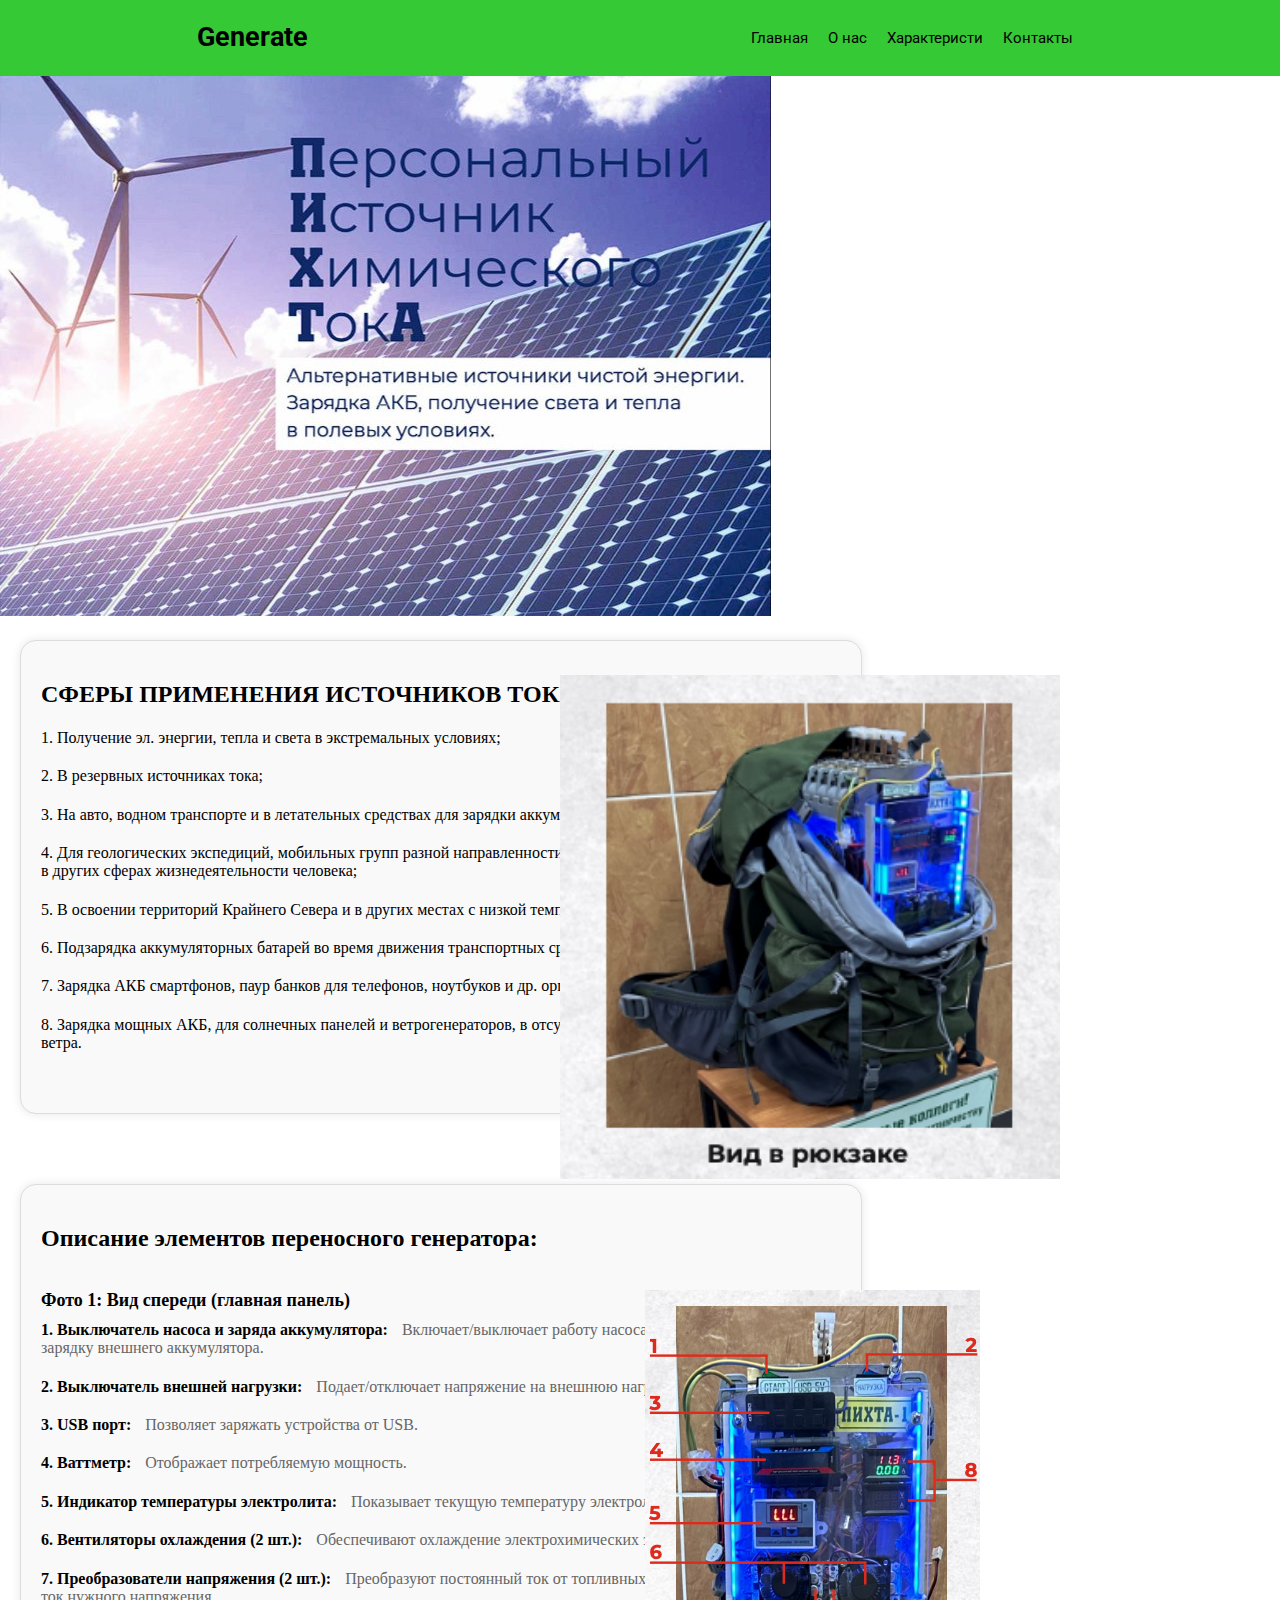
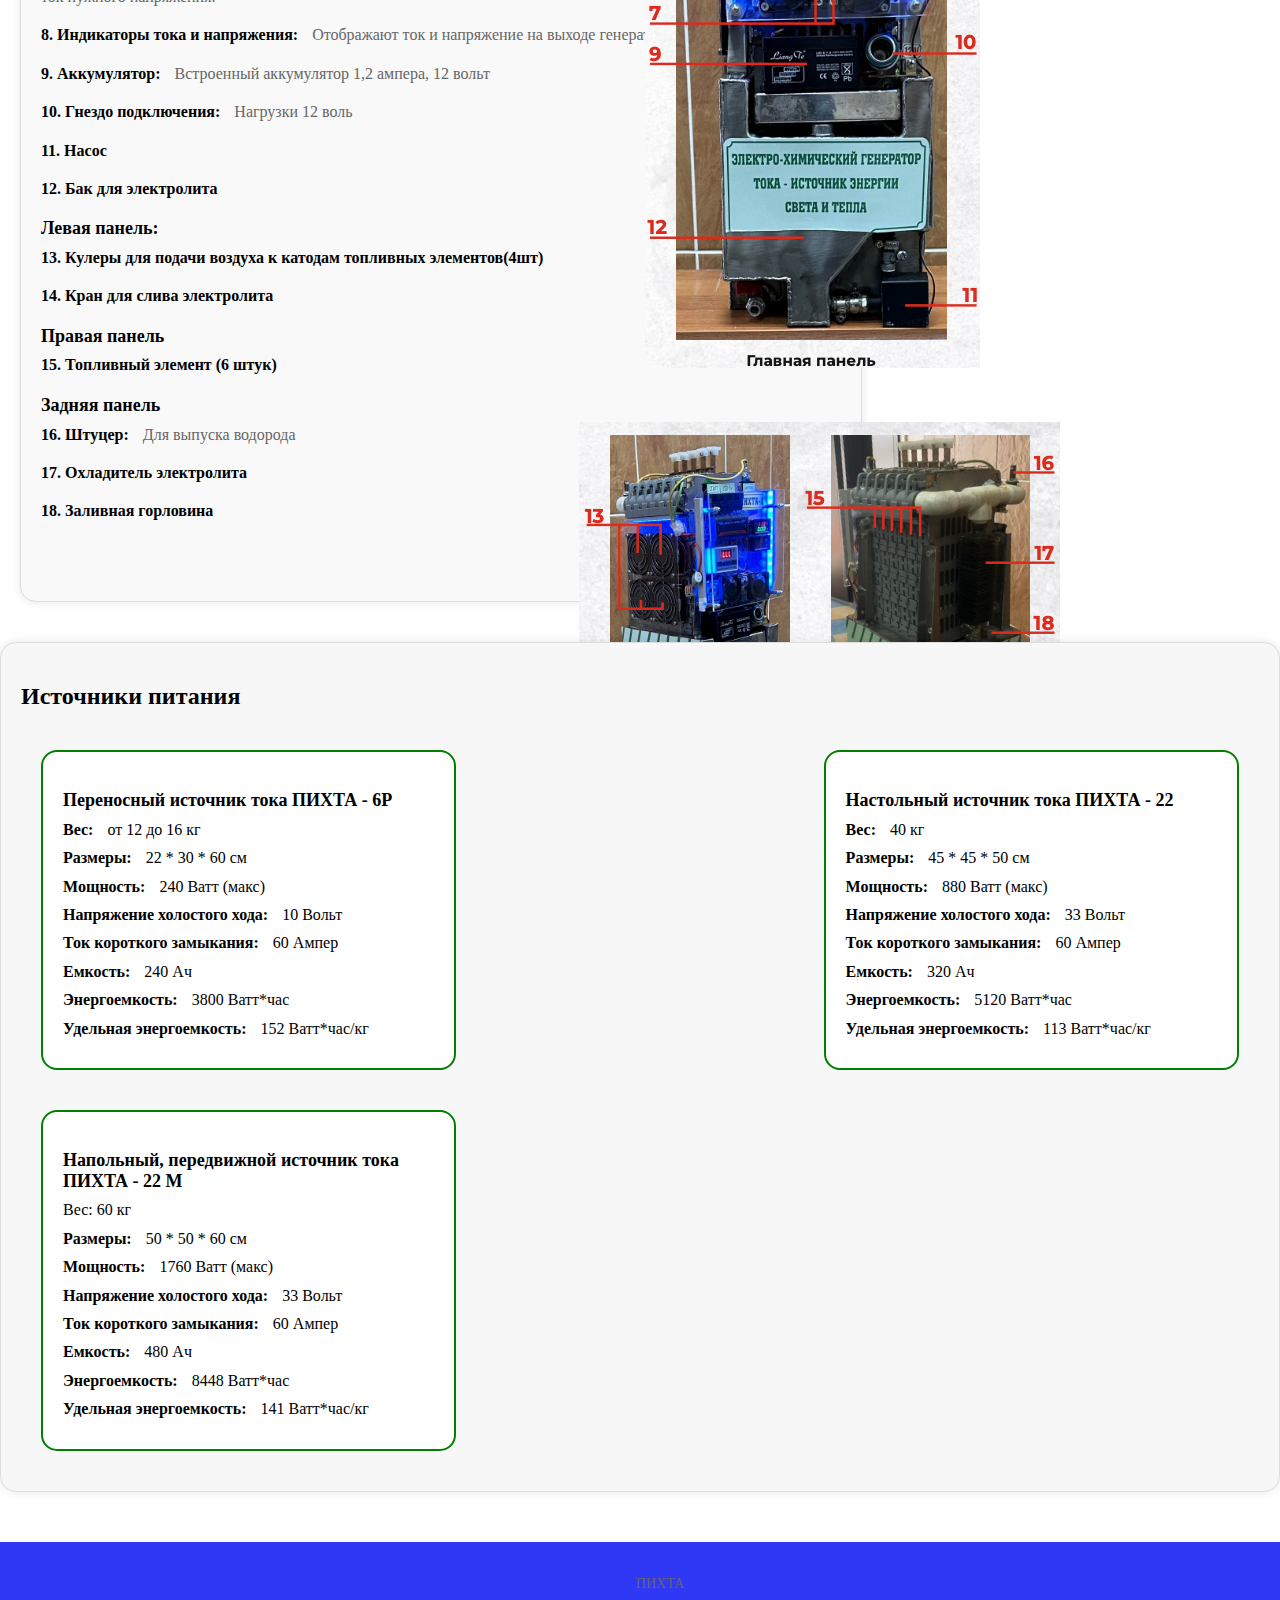
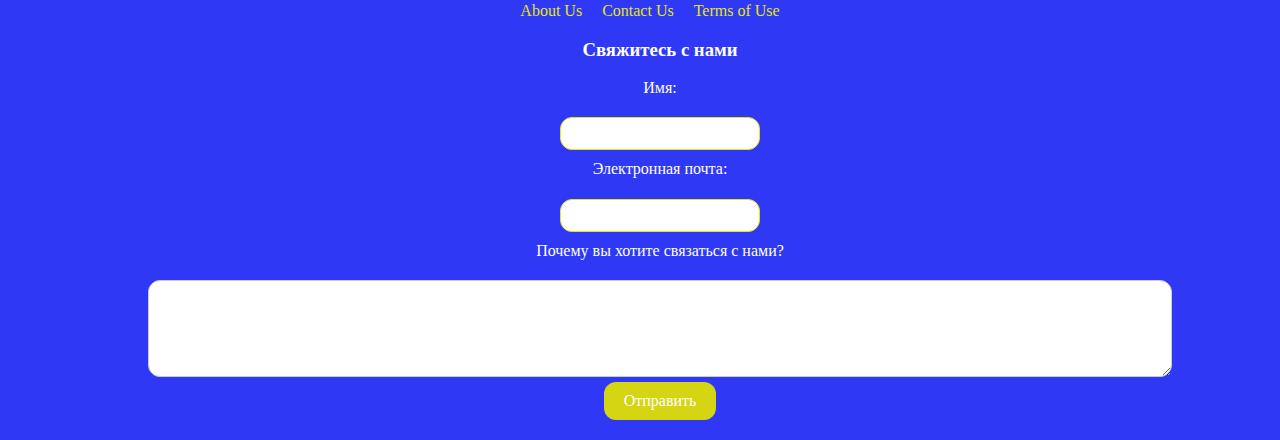
<file: generateProject/index.html>
<!DOCTYPE html>
<html lang="en">
  <head>
    <meta charset="UTF-8" />
    <meta name="viewport" content="width=device-width, initial-scale=1.0" />
    <link rel="stylesheet" href="./assets/css/style.css" />
    <link rel="stylesheet" href="./assets/scss/components/footer.css">
    <link rel="stylesheet" href="./assets/scss/components/table.css">
    <link rel="stylesheet" href="./assets/scss/components/image.css">
    <link rel="stylesheet" href="./assets/scss/components/slide.css">
    <title>Generate</title>
  </head>
  <body>
    <header>
      <nav class="navbar">
        <div class="logo">
          <a href=""><h2>Generate</h2></a>
        </div>
        <div class="nav-list">
          <ul>
            <li><a href="">Главная</a></li>
            <li><a href="">О нас</a></li>
            <li><a href="">Характеристи</a></li>
            <li><a href="">Контакты</a></li>
          </ul>
        </div>
      </nav>
    </header>

    <div class='first_image'>
      <img src="./assets/images/header-img.jpg" alt="">
    </div>


    <section class="main-text">
    <div class="application-areas">
      <h2>СФЕРЫ ПРИМЕНЕНИЯ ИСТОЧНИКОВ ТОКА ПИХТА</h2>
      <div class='description-block-app' >
      <ul>
        <li>
          <span class="application-number">1.</span>
          <span class="application-text">Получение эл. энергии, тепла и света в экстремальных условиях;</span>
        </li>
        <li>
          <span class="application-number">2.</span>
          <span class="application-text">В резервных источниках тока;</span>
        </li>
        <li>
          <span class="application-number">3.</span>
          <span class="application-text">На авто, водном транспорте и в летательных средствах для зарядки аккумуляторных батарей;</span>
        </li>
        <li>
          <span class="application-number">4.</span>
          <span class="application-text">Для геологических экспедиций, мобильных групп разной направленности, рыбаков, охотников, туристов, МЧС и в других сферах жизнедеятельности человека;</span>
        </li>
        <li>
          <span class="application-number">5.</span>
          <span class="application-text">В освоении территорий Крайнего Севера и в других местах с низкой температурой окружающего воздуха;</span>
        </li>
        <li>
          <span class="application-number">6.</span>
          <span class="application-text">Подзарядка аккумуляторных батарей во время движения транспортных средств;</span>
        </li>
        <li>
          <span class="application-number">7.</span>
          <span class="application-text">Зарядка АКБ смартфонов, паур банков для телефонов, ноутбуков и др. орг. техники;</span>
        </li>
        <li>
          <span class="application-number">8.</span>
          <span class="application-text">Зарядка мощных АКБ, для солнечных панелей и ветрогенераторов, в отсутствие излучения солнца и движения ветра.</span>
        </li>
      </ul>
      </div>
    </div>


    <div class="description-img">
    <div class="generator-description">
      <h2>Описание элементов переносного генератора:</h2>
      <div class="description-block">
        <h3>Фото 1: Вид спереди (главная панель)</h3>
        <ul>
          <li>
            <span class="description-label">1. Выключатель насоса и заряда аккумулятора:</span>
            <span class="description-text">Включает/выключает работу насоса, подающего электролит, и зарядку внешнего аккумулятора.</span>
          </li>
          <li>
            <span class="description-label">2. Выключатель внешней нагрузки:</span>
            <span class="description-text">Подает/отключает напряжение на внешнюю нагрузку.</span>
          </li>
          <li>
            <span class="description-label">3. USB порт:</span>
            <span class="description-text">Позволяет заряжать устройства от USB.</span>
          </li>
          <li>
            <span class="description-label">4. Ваттметр:</span>
            <span class="description-text">Отображает потребляемую мощность.</span>
          </li>
          <li>
            <span class="description-label">5. Индикатор температуры электролита:</span>
            <span class="description-text">Показывает текущую температуру электролита.</span>
          </li>
          <li>
            <span class="description-label">6. Вентиляторы охлаждения (2 шт.):</span>
            <span class="description-text">Обеспечивают охлаждение электрохимических элементов.</span>
          </li>
          <li>
            <span class="description-label">7. Преобразователи напряжения (2 шт.):</span>
            <span class="description-text">Преобразуют постоянный ток от топливных элементов в переменный ток нужного напряжения.</span>
          </li>
          <li>
            <span class="description-label">8. Индикаторы тока и напряжения:</span>
            <span class="description-text">Отображают ток и напряжение на выходе генератора.</span>
          </li>
          <li>
            <span class="description-label">9. Аккумулятор:</span>
            <span class="description-text">Встроенный аккумулятор 1,2 ампера, 12 вольт</span>
          </li>
          <li>
          <span class="description-label">10. Гнездо подключения:</span>
          <span class="description-text">Нагрузки 12 воль</span>
        </li>
          <li>
            <span class="description-label">11. Насос</span>
            <span class="description-text"></span>
          </li>
          <li>
            <span class="description-label">12. Бак для электролита</span>
            <span class="description-text"></span>
          </li>
        </ul>
        <h3>Левая панель:</h3>
          <ul>
            <li>
              <span class="description-label">13. Кулеры для подачи воздуха к катодам топливных элементов(4шт)</span>
              <span class="description-text"></span>
            </li>
            <li>
              <span class="description-label">14. Кран для слива электролита</span>
              <span class="description-text"></span>
            </li>
          </ul>
          <h3>Правая панель</h3>
          <ul>
            <li>
              <span class="description-label">15. Топливный элемент (6 штук)</span>
              <span class="description-text"></span>
            </li>
          </ul>
          <h3>Задняя панель</h3>
          <ul>
            <li>
              <span class="description-label">16. Штуцер:</span>
              <span class="description-text">Для выпуска водорода</span>
            </li>
            <li>
              <span class="description-label">17. Охладитель электролита</span>
              <span class="description-text"></span>
            </li>
            <li>
              <span class="description-label">18. Заливная горловина</span>
              <span class="description-text"></span>
            </li>
          </ul>
        </div>
      </div>
      <img class="main-generator" src="./assets/images/main-generator.png" alt="">
      <img class="two-generators" src="./assets/images/two-generators.png" alt="">
      <img class="back-generator" src="./assets/images/back-generator.png" alt="">
    </div>
    </section>


    <div class="slide">
      <h2 class="slide__title">Источники питания</h2>
      <div class="slide__content">
        <div class="source">
          <h3 class="source__title">Переносный источник тока ПИХТА - 6P</h3>
          <ul class="source__specs">
            <li class="source__spec">
              <span class="source__spec-label">Вес:</span>
              <span class="source__spec-value">от 12 до 16 кг</span>
            </li>
            <li class="source__spec">
              <span class="source__spec-label">Размеры:</span>
              <span class="source__spec-value">22 * 30 * 60 см</span>
            </li>
            <li class="source__spec">
              <span class="source__spec-label">Мощность:</span>
              <span class="source__spec-value">240 Ватт (макс)</span>
            </li>
            <li class="source__spec">
              <span class="source__spec-label">Напряжение холостого хода:</span>
              <span class="source__spec-value">10 Вольт</span>
            </li>
            <li class="source__spec">
              <span class="source__spec-label">Ток короткого замыкания:</span>
              <span class="source__spec-value">60 Ампер</span>
            </li>
            <li class="source__spec">
              <span class="source__spec-label">Емкость:</span>
              <span class="source__spec-value">240 Ач</span>
            </li>
            <li class="source__spec">
              <span class="source__spec-label">Энергоемкость:</span>
              <span class="source__spec-value">3800 Ватт*час</span>
            </li>
            <li class="source__spec">
              <span class="source__spec-label">Удельная энергоемкость:</span>
              <span class="source__spec-value">152 Ватт*час/кг</span>
            </li>
          </ul>
        </div>
        <div class="source">
          <h3 class="source__title">Настольный источник тока ПИХТА - 22</h3>
          <ul class="source__specs">
            <li class="source__spec">
              <span class="source__spec-label">Вес:</span>
              <span class="source__spec-value">40 кг</span>
            </li>
            <li class="source__spec">
              <span class="source__spec-label">Размеры:</span>
              <span class="source__spec-value">45 * 45 * 50 см</span>
            </li>
            <li class="source__spec">
              <span class="source__spec-label">Мощность:</span>
              <span class="source__spec-value">880 Ватт (макс)</span>
            </li>
            <li class="source__spec">
              <span class="source__spec-label">Напряжение холостого хода:</span>
              <span class="source__spec-value">33 Вольт</span>
            </li>
            <li class="source__spec">
              <span class="source__spec-label">Ток короткого замыкания:</span>
              <span class="source__spec-value">60 Ампер</span>
            </li>
            <li class="source__spec">
              <span class="source__spec-label">Емкость:</span>
              <span class="source__spec-value">320 Ач</span>
            </li>
            <li class="source__spec">
              <span class="source__spec-label">Энергоемкость:</span>
              <span class="source__spec-value">5120 Ватт*час</span>
            </li>
            <li class="source__spec">
              <span class="source__spec-label">Удельная энергоемкость:</span>
              <span class="source__spec-value">113 Ватт*час/кг</span>
            </li>
          </ul>
        </div>
        <div class="source">
          <h3 class="source__title">Напольный, передвижной источник тока ПИХТА - 22 М</h3>
          <ul class="source__specs">
            <li class="source__spec">
              <span class="source__ spec-label">Вес:</span>
              <span class="source__spec-value">60 кг</span>
            </li>
            <li class="source__spec">
              <span class="source__spec-label">Размеры:</span>
              <span class="source__spec-value">50 * 50 * 60 см</span>
            </li>
            <li class="source__spec">
              <span class="source__spec-label">Мощность:</span>
              <span class="source__spec-value">1760 Ватт (макс)</span>
            </li>
            <li class="source__spec">
              <span class="source__spec-label">Напряжение холостого хода:</span>
              <span class="source__spec-value">33 Вольт</span>
            </li>
            <li class="source__spec">
              <span class="source__spec-label">Ток короткого замыкания:</span>
              <span class="source__spec-value">60 Ампер</span>
            </li>
            <li class="source__spec">
              <span class="source__spec-label">Емкость:</span>
              <span class="source__spec-value">480 Ач</span>
            </li>
            <li class="source__spec">
              <span class="source__spec-label">Энергоемкость:</span>
              <span class="source__spec-value">8448 Ватт*час</span>
            </li>
            <li class="source__spec">
              <span class="source__spec-label">Удельная энергоемкость:</span>
              <span class="source__spec-value">141 Ватт*час/кг</span>
            </li>
          </ul>
        </div>
      </div>
    </div>

    
    <footer>
      <div class="footer-container">
        <p>ПИХТА</p>
        <ul>
          <li><a href="#">About Us</a></li>
          <li><a href="#">Contact Us</a></li>
          <li><a href="#">Terms of Use</a></li>
        </ul>
        <form>
          <h3>Свяжитесь с нами</h3>
          <label for="name" style="margin-bottom: 10px;">Имя:</label>
          <input type="text" id="name" name="name" required>
          <br> <!-- или вы можете использовать это, но не рекомендуется -->
          <label for="email" style="margin-bottom: 10px;">Электронная почта:</label>
          <input type="email" id="email" name="email" required>
          <br> <!-- или вы можете использовать это, но не рекомендуется -->
          <label for="message">Почему вы хотите связаться с нами?</label>
          <textarea id="message" name="message" required></textarea>
          <button type="submit">Отправить</button>
        </form>
      </div>
    </footer>
  </body>
</html>
</file>
<file: generateProject/assets/css/style.css>
@import url("https://fonts.googleapis.com/css2?family=Roboto:wght@100;400&display=swap");
header {
  width: 100%;
  margin: 0 auto; 
  background: rgb(53, 201, 53);}

.navbar {
  display: flex;
  justify-content: space-around;
  align-items: center;
  flex-wrap: wrap; }
  .navbar .logo a {
    text-decoration: none;
    color: black;
    font-size: 18px;
    font-family: 'Roboto', sans-serif;
    font-weight: 400;
    font-style: normal; }
  .navbar .nav-list ul {
    display: flex;
    justify-content: center;
    list-style: none; }
    .navbar .nav-list ul a {
      text-decoration: none;
      color: black;
      font-size: 15px;
      font-family: 'Roboto', sans-serif;
      font-weight: 400;
      font-style: normal; }
    .navbar .nav-list ul li {
      padding: 0 10px; }
      .navbar .nav-list ul li:hover {
        transition: transform 0.3s ease;
        transform: scale(1.1); }

/*! normalize.css v8.0.1 | MIT License | github.com/necolas/normalize.css */
/* Document
   ========================================================================== */
/**
 * 1. Correct the line height in all browsers.
 * 2. Prevent adjustments of font size after orientation  changes in iOS.
 */
html {
  line-height: 1.15;
  /* 1 */
  -webkit-text-size-adjust: 100%;
  /* 2 */ }

/* Sections
   ========================================================================== */
/**
 * Remove the margin in all browsers.
 */
body {
  margin: 0;
  background-color: white; }

/**
 * Render the `main` element consistently in IE.
 */
main {
  display: block; }

/**
 * Correct the font size and margin on `h1` elements within `section` and
 * `article` contexts in Chrome, Firefox, and Safari.
 */
h1 {
  font-size: 2em;
  margin: 0.67em 0; }

/* Grouping content
   ========================================================================== */
/**
 * 1. Add the correct box sizing in Firefox.
 * 2. Show the overflow in Edge and IE.
 */
hr {
  box-sizing: content-box;
  /* 1 */
  height: 0;
  /* 1 */
  overflow: visible;
  /* 2 */ }

/**
 * 1. Correct the inheritance and scaling of font size in all browsers.
 * 2. Correct the odd `em` font sizing in all browsers.
 */
pre {
  font-family: monospace, monospace;
  /* 1 */
  font-size: 1em;
  /* 2 */ }

/* Text-level semantics
   ========================================================================== */
/**
 * Remove the gray background on active links in IE 10.
 */
a {
  background-color: transparent; }

/**
 * 1. Remove the bottom border in Chrome 57-
 * 2. Add the correct text decoration in Chrome, Edge, IE, Opera, and Safari.
 */
abbr[title] {
  border-bottom: none;
  /* 1 */
  text-decoration: underline;
  /* 2 */
  text-decoration: underline dotted;
  /* 2 */ }

/**
 * Add the correct font weight in Chrome, Edge, and Safari.
 */
b,
strong {
  font-weight: bolder; }

/**
 * 1. Correct the inheritance and scaling of font size in all browsers.
 * 2. Correct the odd `em` font sizing in all browsers.
 */
code,
kbd,
samp {
  font-family: monospace, monospace;
  /* 1 */
  font-size: 1em;
  /* 2 */ }

/**
 * Add the correct font size in all browsers.
 */
small {
  font-size: 80%; }

/**
 * Prevent `sub` and `sup` elements from affecting the line height in
 * all browsers.
 */
sub,
sup {
  font-size: 75%;
  line-height: 0;
  position: relative;
  vertical-align: baseline; }

sub {
  bottom: -0.25em; }

sup {
  top: -0.5em; }

/* Embedded content
   ========================================================================== */
/**
 * Remove the border on images inside links in IE 10.
 */
img {
  border-style: none; }

/* Forms
   ========================================================================== */
/**
 * 1. Change the font styles in all browsers.
 * 2. Remove the margin in Firefox and Safari.
 */
button,
input,
optgroup,
select,
textarea {
  font-family: inherit;
  /* 1 */
  font-size: 100%;
  /* 1 */
  line-height: 1.15;
  /* 1 */
  margin: 0;
  /* 2 */ }

/**
 * Show the overflow in IE.
 * 1. Show the overflow in Edge.
 */
button,
input {
  /* 1 */
  overflow: visible; }

/**
 * Remove the inheritance of text transform in Edge, Firefox, and IE.
 * 1. Remove the inheritance of text transform in Firefox.
 */
button,
select {
  /* 1 */
  text-transform: none; }

/**
 * Correct the inability to style clickable types in iOS and Safari.
 */
button,
[type='button'],
[type='reset'],
[type='submit'] {
  -webkit-appearance: button; }

/**
 * Remove the inner border and padding in Firefox.
 */
button::-moz-focus-inner,
[type='button']::-moz-focus-inner,
[type='reset']::-moz-focus-inner,
[type='submit']::-moz-focus-inner {
  border-style: none;
  padding: 0; }

/**
 * Restore the focus styles unset by the previous rule.
 */
button:-moz-focusring,
[type='button']:-moz-focusring,
[type='reset']:-moz-focusring,
[type='submit']:-moz-focusring {
  outline: 1px dotted ButtonText; }

/**
 * Correct the padding in Firefox.
 */
fieldset {
  padding: 0.35em 0.75em 0.625em; }

/**
 * 1. Correct the text wrapping in Edge and IE.
 * 2. Correct the color inheritance from `fieldset` elements in IE.
 * 3. Remove the padding so developers are not caught out when they zero out
 *    `fieldset` elements in all browsers.
 */
legend {
  box-sizing: border-box;
  /* 1 */
  color: inherit;
  /* 2 */
  display: table;
  /* 1 */
  max-width: 100%;
  /* 1 */
  padding: 0;
  /* 3 */
  white-space: normal;
  /* 1 */ }

/**
 * Add the correct vertical alignment in Chrome, Firefox, and Opera.
 */
progress {
  vertical-align: baseline; }

/**
 * Remove the default vertical scrollbar in IE 10+.
 */
textarea {
  overflow: auto; }

/**
 * 1. Add the correct box sizing in IE 10.
 * 2. Remove the padding in IE 10.
 */
[type='checkbox'],
[type='radio'] {
  box-sizing: border-box;
  /* 1 */
  padding: 0;
  /* 2 */ }

/**
 * Correct the cursor style of increment and decrement buttons in Chrome.
 */
[type='number']::-webkit-inner-spin-button,
[type='number']::-webkit-outer-spin-button {
  height: auto; }

/**
 * 1. Correct the odd appearance in Chrome and Safari.
 * 2. Correct the outline style in Safari.
 */
[type='search'] {
  -webkit-appearance: textfield;
  /* 1 */
  outline-offset: -2px;
  /* 2 */ }

/**
 * Remove the inner padding in Chrome and Safari on macOS.
 */
[type='search']::-webkit-search-decoration {
  -webkit-appearance: none; }

/**
 * 1. Correct the inability to style clickable types in iOS and Safari.
 * 2. Change font properties to `inherit` in Safari.
 */
::-webkit-file-upload-button {
  -webkit-appearance: button;
  /* 1 */
  font: inherit;
  /* 2 */ }

/* Interactive
   ========================================================================== */
/*
 * Add the correct display in Edge, IE 10+, and Firefox.
 */
details {
  display: block; }

/*
 * Add the correct display in all browsers.
 */
summary {
  display: list-item; }

/* Misc
   ========================================================================== */
/**
 * Add the correct display in IE 10+.
 */
template {
  display: none; }

/**
 * Add the correct display in IE 10.
 */
[hidden] {
  display: none; }

/* footer {
  background-color: #f0f0f0;
  padding: 20px;
  text-align: center;
  clear: both;
  position: absolute;
  bottom: 0;
  width: 100%; }

.footer-container {
  width: 80%;
  margin: 0 auto; }
  .footer-container p {
    font-size: 14px;
    color: #666;
    margin-bottom: 10px; }
  .footer-container ul {
    list-style: none;
    padding: 0;
    margin: 0;
    display: flex;
    justify-content: center; }
    .footer-container ul li {
      margin-right: 20px; }
    .footer-container ul a {
      text-decoration: none;
      color: #337ab7; }
      .footer-container ul a:hover {
        color: #23527c; } */



/*# sourceMappingURL=style.css.map */
</file>
<file: generateProject/assets/scss/components/footer.css>
footer {
  background-color: rgb(47, 57, 245);
  padding: 20px;
  text-align: center;
  clear: both;
  position: relative; /* changed from absolute to relative */
  bottom: 0;
  width: 100%;
  color: white;
}

.footer-container {
  width: 80%;
  margin: 0 auto;
}
.footer-container p {
  font-size: 14px;
  color: #666;
  margin-bottom: 10px;
}
.footer-container ul {
  list-style: none;
  padding: 0;
  margin: 0;
  display: flex;
  justify-content: center;
}
.footer-container ul li {
  margin-right: 20px;
}
.footer-container ul li :last-child {
  margin-right: 0;
}
.footer-container ul a {
  text-decoration: none;
  color: #e6e60f;
  transition: 0.3s;
}
.footer-container ul a:hover {
  color: #f5f500;
}
.footer-container input {
  margin-top: 10px;
  padding: 5px;
  margin-bottom: 10px;
  width: 200px;
  border: 1px solid #e6e60f;
  border-radius: 12px;
  box-sizing: border-box;
  font-size: 14px;
  line-height: 1.5;
  transition: border-color 0.3s ease;
}
.footer-container button {
  padding: 10px 20px;
  background-color: #d5d513;
  color: white;
  border: none;
  border-radius: 12px;
  cursor: pointer;
  transition: background-color 0.3s ease;
}
.footer-container button:hover {
  background-color: #e6e60f;
}
.footer-container textarea {
  margin-top: 10px;
  padding: 10px;
  width: 100%;
  border: 1px solid #ccc;
  border-radius: 12px;
  box-sizing: border-box;
  font-size: 25px;
  line-height: 1.5;
  transition: border-color 0.3s ease;
}
.footer-container label {
  display: block;
  margin-bottom: 10px;
}/*# sourceMappingURL=footer.css.map */
</file>
<file: generateProject/assets/scss/components/table.css>
.main-text {
  position: relative;
  margin-bottom: 40px;
}
.main-text .description-img .main-generator {
  position: absolute;
  top: 630px;
  right: 280px;
  margin: 20px;
}
.main-text .description-img .two-generators {
  position: absolute;
  top: 1332px;
  right: 200px;
  margin: 20px;
  padding-top: 30px;
}
.main-text .description-img .back-generator {
  position: absolute;
  top: 15px;
  right: 200px;
  margin: 20px;
  width: 500px;
}
.main-text .application-areas {
  max-width: 800px;
  margin: 20px 0 70px 20px;
  padding: 20px;
  border-radius: 16px;
  background-color: #f9f9f9;
  border: 1px solid #ddd;
  box-shadow: 0 0 10px rgba(0, 0, 0, 0.1);
}
.main-text .application-areas h2 {
  font-size: 24px;
  margin-bottom: 20px;
}
.main-text .application-areas .description-block-app {
  margin-bottom: 40px;
}
.main-text .application-areas .description-block-app h2 {
  font-size: 18px;
  margin-bottom: 10px;
}
.main-text .application-areas .description-block-app ul {
  list-style: none;
  padding: 0;
  margin: 0;
}
.main-text .application-areas .description-block-app ul li {
  margin-bottom: 20px;
}
.main-text .application-areas .description-block-app ul li .description-label {
  font-weight: bold;
  margin-right: 10px;
}
.main-text .application-areas .description-block-app ul li .description-text {
  font-size: 16px;
  color: #666;
}
.main-text .generator-description {
  max-width: 800px;
  margin: 20px 0 20px 20px;
  padding: 20px;
  border-radius: 16px;
  background-color: #f9f9f9;
  border: 1px solid #ddd;
  box-shadow: 0 0 10px rgba(0, 0, 0, 0.1);
  display: flex;
  flex-wrap: wrap;
  justify-content: space-between;
}
.main-text .generator-description h2 {
  font-size: 24px;
  margin-bottom: 20px;
}
.main-text .generator-description .description-block {
  margin-bottom: 40px;
}
.main-text .generator-description .description-block h3 {
  font-size: 18px;
  margin-bottom: 10px;
}
.main-text .generator-description .description-block ul {
  list-style: none;
  padding: 0;
  margin: 0;
}
.main-text .generator-description .description-block ul li {
  margin-bottom: 20px;
}
.main-text .generator-description .description-block ul li .description-label {
  font-weight: bold;
  margin-right: 10px;
}
.main-text .generator-description .description-block ul li .description-text {
  font-size: 16px;
  color: #666;
}/*# sourceMappingURL=table.css.map */
</file>
<file: generateProject/assets/scss/components/image.css>
.first_image img {
  max-width: 100%;
  height: 25%;
  -o-object-fit: cover;
     object-fit: cover;
}/*# sourceMappingURL=image.css.map */
</file>
<file: generateProject/assets/scss/components/slide.css>
.slide {
  max-width: 100%;
  margin: 40px auto;
  padding: 20px;
  border-radius: 16px;
  position: relative;
  margin-bottom: 50px;
  background-color: #f7f7f7;
  border: 1px solid #ddd;
  box-shadow: 0 0 10px rgba(0, 0, 0, 0.1);
}

.slide__title {
  font-size: 24px;
  font-weight: bold;
  margin-bottom: 20px;
}

.slide__content {
  display: flex;
  flex-wrap: wrap;
  justify-content: space-between;
}

.source {
  width: 30%;
  margin: 20px;
  background-color: #fff;
  border: 1px solid #ddd;
  padding: 20px;
  border: 2px solid green;
  border-radius: 16px;
}

.source__title {
  font-size: 18px;
  font-weight: bold;
  margin-bottom: 10px;
}

.source__specs {
  list-style: none;
  padding: 0;
  margin: 0;
}

.source__spec {
  margin-bottom: 10px;
}

.source__spec-label {
  font-weight: bold;
  margin-right: 10px;
}

.source__spec-value {
  font-size: 16px;
}/*# sourceMappingURL=slide.css.map */
</file>
